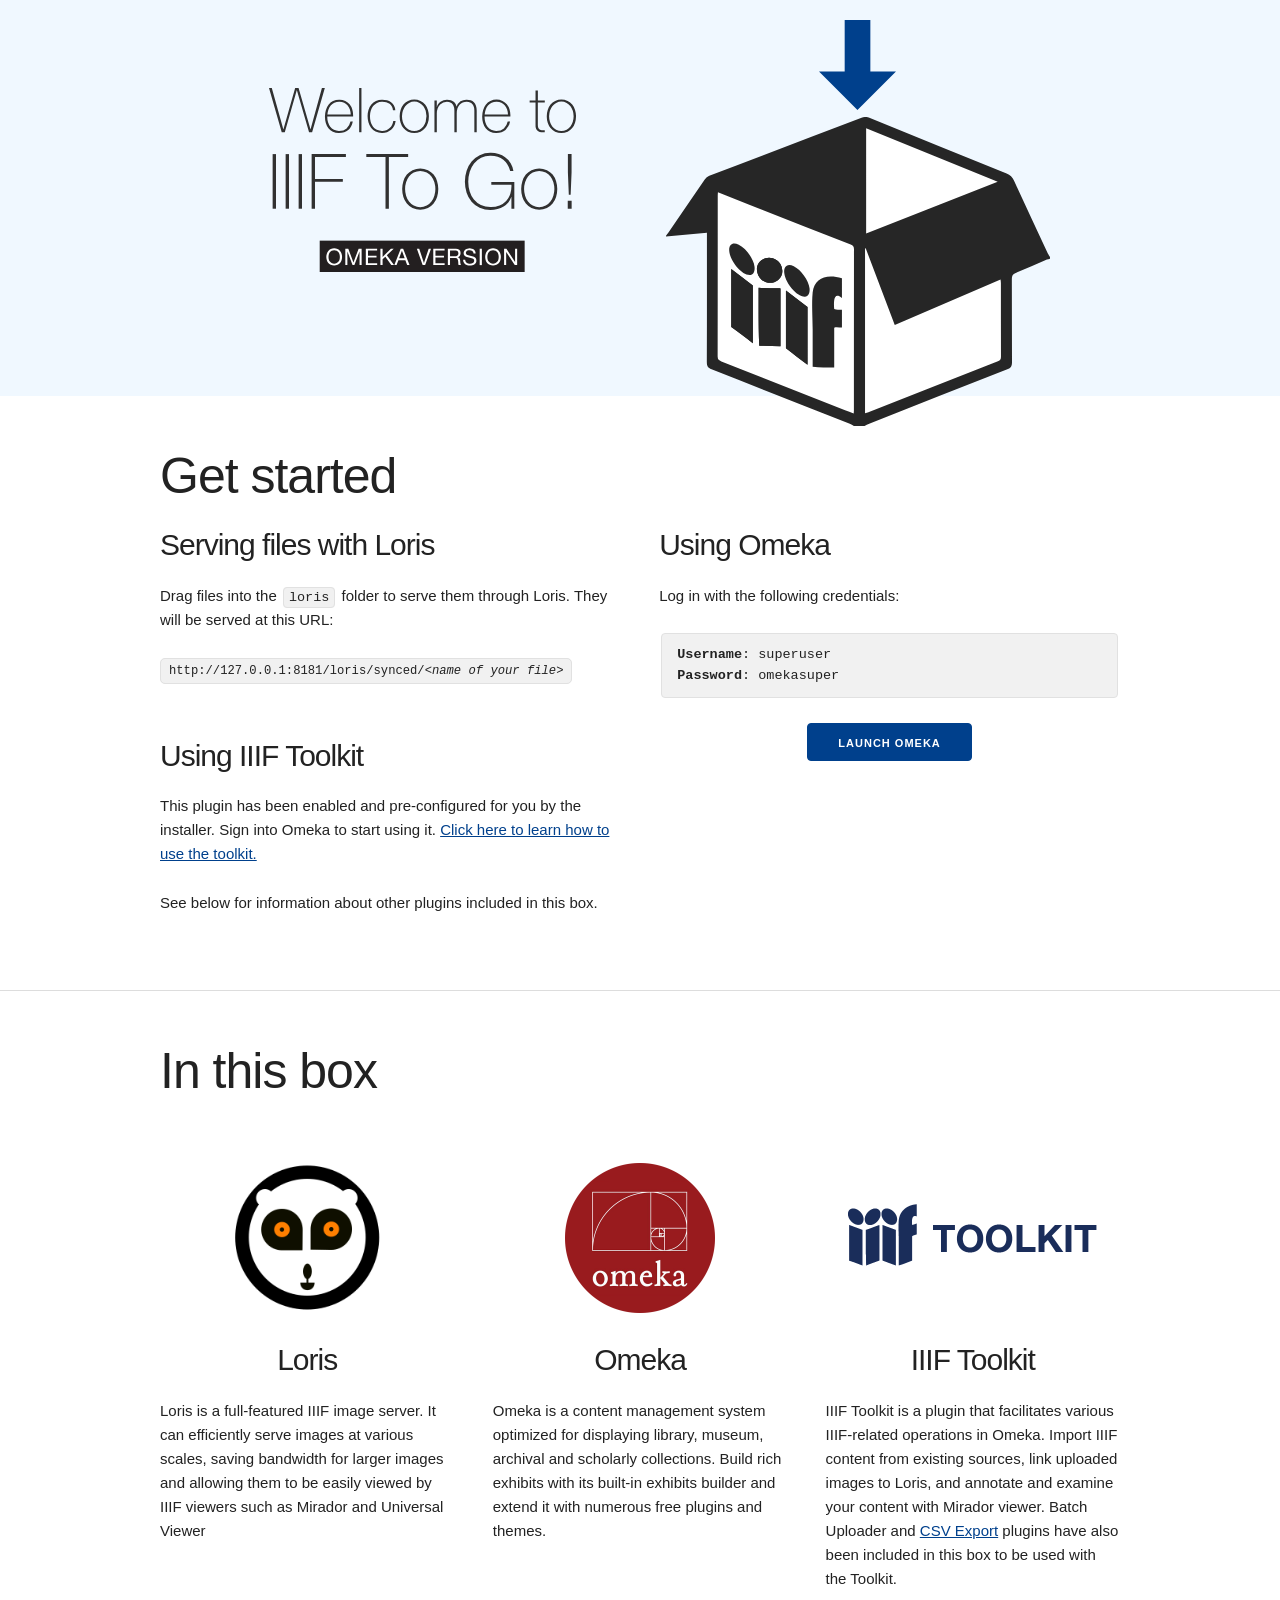
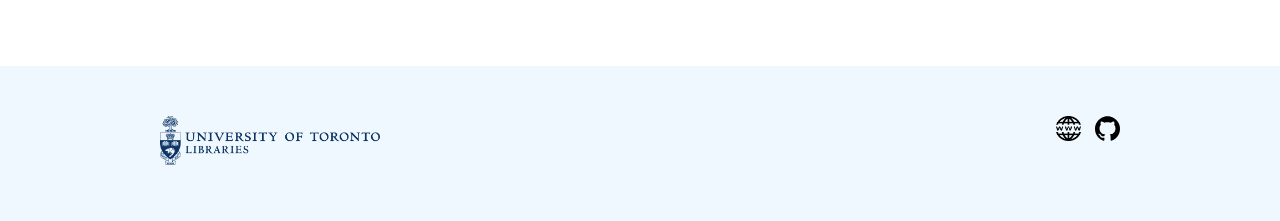
<file: splash/index.html>
<!DOCTYPE html>
<html lang="en">
<head>

  <!-- Basic Page Needs
  –––––––––––––––––––––––––––––––––––––––––––––––––– -->
  <meta charset="utf-8">
  <title>IIIF To Go is ready to go!</title>
  <meta name="description" content="Welcome to IIIF to Go with Omeka!">
  <meta name="author" content="University of Toronto Libraries">

  <!-- Mobile Specific Metas
  –––––––––––––––––––––––––––––––––––––––––––––––––– -->
  <meta name="viewport" content="width=device-width, initial-scale=1">


  <!-- CSS
  –––––––––––––––––––––––––––––––––––––––––––––––––– -->
  <link rel="stylesheet" href="welcome/css/normalize.css">
  <link rel="stylesheet" href="welcome/css/skeleton.css">
  <link rel="stylesheet" href="welcome/css/custom.css">

  <!-- Favicon
  –––––––––––––––––––––––––––––––––––––––––––––––––– -->
  <link rel="icon" type="image/png" href="welcome/images/favicon.png">

</head>
<body>

  <!-- Primary Page Layout
  –––––––––––––––––––––––––––––––––––––––––––––––––– -->
	
	<div class="row splash">
		<div class="six columns text">
			<div style="width:100%">
				<img src="welcome/images/title.svg" width="80%" />
			</div>
		</div>
		<div class="six columns graphic">
			<img src="welcome/images/arrow.svg" class="arrow">
			<img src="welcome/images/iiif-in-a-box-logo.svg" class="logo">
		</div>
	</div>
	<div class="getStarted">
		<div class="container">
			<h1>Get started</h1>
			<div class="row">
				<div class="six columns">
					<h2>Serving files with Loris</h2>
					<p>Drag files into the <code>loris</code> folder to serve them through Loris. They will be served at this URL:</p>
					<p><span class="wrappableCode">http://127.0.0.1:8181/loris/synced/<i>&lt;name of your file&gt;</i></span></p>
					
					<h2 style="padding-top:3rem">Using IIIF Toolkit</h2>
					<p>This plugin has been enabled and pre-configured for you by the installer. Sign into Omeka to start using it. <a href="https://github.com/utlib/IiifItems/wiki" target="_blank">Click here to learn how to use the toolkit.</a></p>
					<p>See below for information about other plugins included in this box.</p>
				</div>
				<div class="six columns">
					<h2>Using Omeka</h2>
					<p>Log in with the following credentials:</p>
<pre><code><b>Username</b>: superuser
<b>Password</b>: omekasuper</code></pre>
					<p align="center">
						<a class="button button-primary" href="http://127.0.0.1:8080/omeka-main/admin" target="_blank">Launch Omeka</a>
					</p>
				</div>
			</div>
		</div>
	</div>
	<div class="breakdown">
		<div class="container">
			<h1>In this box</h1>
			<div class="row">
				<div class="four columns">
					<div class="logo">
						<a href="https://github.com/loris-imageserver/loris" target="_blank"><img src="welcome/images/loris-logo.png" alt="Loris" class="loris" /></a>
					</div>
					<h2>Loris</h2>
					<p>Loris is a full-featured IIIF image server. It can efficiently serve images at various scales, saving bandwidth for larger images and allowing them to be easily viewed by IIIF viewers such as Mirador and Universal Viewer</p>
				</div>
				<div class="four columns">
					<div class="logo">
						<a href="https://www.omeka.org" target="_blank"><img src="welcome/images/omeka-logo.png" alt="Omeka" class="omeka" /></a>
					</div>
					<h2>Omeka</h2>
					<p>Omeka is a content management system optimized for displaying library, museum, archival and scholarly collections. Build rich exhibits with its built-in exhibits builder and extend it with numerous free plugins and themes.</p>
				</div>
				<div class="four columns">
					<div class="logo">
						<a href="https://github.com/utlib/IiifItems" target="_blank"><img src="welcome/images/iiif_toolkit.png" alt="IIIF Toolkit" class="toolkit" /></a>
					</div>
					<h2>IIIF Toolkit</h2>
					<p>IIIF Toolkit is a plugin that facilitates various IIIF-related operations in Omeka. Import IIIF content from existing sources, link uploaded images to Loris, and annotate and examine your content with Mirador viewer.  Batch Uploader and <a href="https://github.com/utlib/CsvExport" target="_blank">CSV Export</a> plugins have also been included in this box to be used with the Toolkit.</p>
				</div>
			</div>
		</div>
	</div>
	<div class="footer">
		<div class="container flex">
			<div class="uoft">
				<a href="https://library.utoronto.ca" target="_blank"><img src="welcome/images/uoft-libraries-logo.png" alt="University of Toronto Libraries" width="220px" /></a>
			</div>
			<div class="links">
				<a href="https://digitaltoolsmss.library.utoronto.ca/iiif-to-go" target="_blank"><img src="welcome/images/icons/web_globe_icon.png" alt="IIIF To Go Website" height="25px" /></a>
				<a href="https://github.com/utlib/iiif-to-go-omeka" target="_blank"><img src="welcome/images/icons/github_icon.svg" alt="IIIF To Go GitHub" height="25px" /></a>
			</div>
		</div>
	</div>

<!-- End Document
  –––––––––––––––––––––––––––––––––––––––––––––––––– -->
</body>
</html>
</file>
<file: splash/welcome/css/skeleton.css>
/*
* Skeleton V2.0.4
* Copyright 2014, Dave Gamache
* www.getskeleton.com
* Free to use under the MIT license.
* http://www.opensource.org/licenses/mit-license.php
* 12/29/2014
*/


/* Table of contents
––––––––––––––––––––––––––––––––––––––––––––––––––
- Grid
- Base Styles
- Typography
- Links
- Buttons
- Forms
- Lists
- Code
- Tables
- Spacing
- Utilities
- Clearing
- Media Queries
*/


/* Grid
–––––––––––––––––––––––––––––––––––––––––––––––––– */
.container {
  position: relative;
  width: 100%;
  max-width: 960px;
  margin: 0 auto;
  padding: 0 20px;
  box-sizing: border-box; }
.column,
.columns {
  width: 100%;
  float: left;
  box-sizing: border-box; }

/* For devices larger than 400px */
@media (min-width: 400px) {
  .container {
    width: 85%;
    padding: 0; }
}

/* For devices larger than 550px */
@media (min-width: 550px) {
  .container {
    width: 80%; }
  .column,
  .columns {
    margin-left: 4%; }
  .column:first-child,
  .columns:first-child {
    margin-left: 0; }

  .one.column,
  .one.columns                    { width: 4.66666666667%; }
  .two.columns                    { width: 13.3333333333%; }
  .three.columns                  { width: 22%;            }
  .four.columns                   { width: 30.6666666667%; }
  .five.columns                   { width: 39.3333333333%; }
  .six.columns                    { width: 48%;            }
  .seven.columns                  { width: 56.6666666667%; }
  .eight.columns                  { width: 65.3333333333%; }
  .nine.columns                   { width: 74.0%;          }
  .ten.columns                    { width: 82.6666666667%; }
  .eleven.columns                 { width: 91.3333333333%; }
  .twelve.columns                 { width: 100%; margin-left: 0; }

  .one-third.column               { width: 30.6666666667%; }
  .two-thirds.column              { width: 65.3333333333%; }

  .one-half.column                { width: 48%; }

  /* Offsets */
  .offset-by-one.column,
  .offset-by-one.columns          { margin-left: 8.66666666667%; }
  .offset-by-two.column,
  .offset-by-two.columns          { margin-left: 17.3333333333%; }
  .offset-by-three.column,
  .offset-by-three.columns        { margin-left: 26%;            }
  .offset-by-four.column,
  .offset-by-four.columns         { margin-left: 34.6666666667%; }
  .offset-by-five.column,
  .offset-by-five.columns         { margin-left: 43.3333333333%; }
  .offset-by-six.column,
  .offset-by-six.columns          { margin-left: 52%;            }
  .offset-by-seven.column,
  .offset-by-seven.columns        { margin-left: 60.6666666667%; }
  .offset-by-eight.column,
  .offset-by-eight.columns        { margin-left: 69.3333333333%; }
  .offset-by-nine.column,
  .offset-by-nine.columns         { margin-left: 78.0%;          }
  .offset-by-ten.column,
  .offset-by-ten.columns          { margin-left: 86.6666666667%; }
  .offset-by-eleven.column,
  .offset-by-eleven.columns       { margin-left: 95.3333333333%; }

  .offset-by-one-third.column,
  .offset-by-one-third.columns    { margin-left: 34.6666666667%; }
  .offset-by-two-thirds.column,
  .offset-by-two-thirds.columns   { margin-left: 69.3333333333%; }

  .offset-by-one-half.column,
  .offset-by-one-half.columns     { margin-left: 52%; }

}


/* Base Styles
–––––––––––––––––––––––––––––––––––––––––––––––––– */
/* NOTE
html is set to 62.5% so that all the REM measurements throughout Skeleton
are based on 10px sizing. So basically 1.5rem = 15px :) */
html {
  font-size: 62.5%; }
body {
  font-size: 1.5em; /* currently ems cause chrome bug misinterpreting rems on body element */
  line-height: 1.6;
  font-weight: 400;
  font-family: "Raleway", "HelveticaNeue", "Helvetica Neue", Helvetica, Arial, sans-serif;
  color: #222; }


/* Typography
–––––––––––––––––––––––––––––––––––––––––––––––––– */
h1, h2, h3, h4, h5, h6 {
  margin-top: 0;
  margin-bottom: 2rem;
  font-weight: 300; }
h1 { font-size: 4.0rem; line-height: 1.2;  letter-spacing: -.1rem;}
h2 { font-size: 3.6rem; line-height: 1.25; letter-spacing: -.1rem; }
h3 { font-size: 3.0rem; line-height: 1.3;  letter-spacing: -.1rem; }
h4 { font-size: 2.4rem; line-height: 1.35; letter-spacing: -.08rem; }
h5 { font-size: 1.8rem; line-height: 1.5;  letter-spacing: -.05rem; }
h6 { font-size: 1.5rem; line-height: 1.6;  letter-spacing: 0; }

/* Larger than phablet */
@media (min-width: 550px) {
  h1 { font-size: 5.0rem; }
  h2 { font-size: 4.2rem; }
  h3 { font-size: 3.6rem; }
  h4 { font-size: 3.0rem; }
  h5 { font-size: 2.4rem; }
  h6 { font-size: 1.5rem; }
}

p {
  margin-top: 0; }


/* Links
–––––––––––––––––––––––––––––––––––––––––––––––––– */
a {
  color: #1EAEDB; }
a:hover {
  color: #0FA0CE; }


/* Buttons
–––––––––––––––––––––––––––––––––––––––––––––––––– */
.button,
button,
input[type="submit"],
input[type="reset"],
input[type="button"] {
  display: inline-block;
  height: 38px;
  padding: 0 30px;
  color: #555;
  text-align: center;
  font-size: 11px;
  font-weight: 600;
  line-height: 38px;
  letter-spacing: .1rem;
  text-transform: uppercase;
  text-decoration: none;
  white-space: nowrap;
  background-color: transparent;
  border-radius: 4px;
  border: 1px solid #bbb;
  cursor: pointer;
  box-sizing: border-box; }
.button:hover,
button:hover,
input[type="submit"]:hover,
input[type="reset"]:hover,
input[type="button"]:hover,
.button:focus,
button:focus,
input[type="submit"]:focus,
input[type="reset"]:focus,
input[type="button"]:focus {
  color: #333;
  border-color: #888;
  outline: 0; }
.button.button-primary,
button.button-primary,
input[type="submit"].button-primary,
input[type="reset"].button-primary,
input[type="button"].button-primary {
  color: #FFF;
  background-color: #33C3F0;
  border-color: #33C3F0; }
.button.button-primary:hover,
button.button-primary:hover,
input[type="submit"].button-primary:hover,
input[type="reset"].button-primary:hover,
input[type="button"].button-primary:hover,
.button.button-primary:focus,
button.button-primary:focus,
input[type="submit"].button-primary:focus,
input[type="reset"].button-primary:focus,
input[type="button"].button-primary:focus {
  color: #FFF;
  background-color: #1EAEDB;
  border-color: #1EAEDB; }


/* Forms
–––––––––––––––––––––––––––––––––––––––––––––––––– */
input[type="email"],
input[type="number"],
input[type="search"],
input[type="text"],
input[type="tel"],
input[type="url"],
input[type="password"],
textarea,
select {
  height: 38px;
  padding: 6px 10px; /* The 6px vertically centers text on FF, ignored by Webkit */
  background-color: #fff;
  border: 1px solid #D1D1D1;
  border-radius: 4px;
  box-shadow: none;
  box-sizing: border-box; }
/* Removes awkward default styles on some inputs for iOS */
input[type="email"],
input[type="number"],
input[type="search"],
input[type="text"],
input[type="tel"],
input[type="url"],
input[type="password"],
textarea {
  -webkit-appearance: none;
     -moz-appearance: none;
          appearance: none; }
textarea {
  min-height: 65px;
  padding-top: 6px;
  padding-bottom: 6px; }
input[type="email"]:focus,
input[type="number"]:focus,
input[type="search"]:focus,
input[type="text"]:focus,
input[type="tel"]:focus,
input[type="url"]:focus,
input[type="password"]:focus,
textarea:focus,
select:focus {
  border: 1px solid #33C3F0;
  outline: 0; }
label,
legend {
  display: block;
  margin-bottom: .5rem;
  font-weight: 600; }
fieldset {
  padding: 0;
  border-width: 0; }
input[type="checkbox"],
input[type="radio"] {
  display: inline; }
label > .label-body {
  display: inline-block;
  margin-left: .5rem;
  font-weight: normal; }


/* Lists
–––––––––––––––––––––––––––––––––––––––––––––––––– */
ul {
  list-style: circle inside; }
ol {
  list-style: decimal inside; }
ol, ul {
  padding-left: 0;
  margin-top: 0; }
ul ul,
ul ol,
ol ol,
ol ul {
  margin: 1.5rem 0 1.5rem 3rem;
  font-size: 90%; }
li {
  margin-bottom: 1rem; }


/* Code
–––––––––––––––––––––––––––––––––––––––––––––––––– */
code {
  padding: .2rem .5rem;
  margin: 0 .2rem;
  font-size: 90%;
  white-space: nowrap;
  background: #F1F1F1;
  border: 1px solid #E1E1E1;
  border-radius: 4px; }
pre > code {
  display: block;
  padding: 1rem 1.5rem;
  white-space: pre; }


/* Tables
–––––––––––––––––––––––––––––––––––––––––––––––––– */
th,
td {
  padding: 12px 15px;
  text-align: left;
  border-bottom: 1px solid #E1E1E1; }
th:first-child,
td:first-child {
  padding-left: 0; }
th:last-child,
td:last-child {
  padding-right: 0; }


/* Spacing
–––––––––––––––––––––––––––––––––––––––––––––––––– */
button,
.button {
  margin-bottom: 1rem; }
input,
textarea,
select,
fieldset {
  margin-bottom: 1.5rem; }
pre,
blockquote,
dl,
figure,
table,
p,
ul,
ol,
form {
  margin-bottom: 2.5rem; }


/* Utilities
–––––––––––––––––––––––––––––––––––––––––––––––––– */
.u-full-width {
  width: 100%;
  box-sizing: border-box; }
.u-max-full-width {
  max-width: 100%;
  box-sizing: border-box; }
.u-pull-right {
  float: right; }
.u-pull-left {
  float: left; }


/* Misc
–––––––––––––––––––––––––––––––––––––––––––––––––– */
hr {
  margin-top: 3rem;
  margin-bottom: 3.5rem;
  border-width: 0;
  border-top: 1px solid #E1E1E1; }


/* Clearing
–––––––––––––––––––––––––––––––––––––––––––––––––– */

/* Self Clearing Goodness */
.container:after,
.row:after,
.u-cf {
  content: "";
  display: table;
  clear: both; }


/* Media Queries
–––––––––––––––––––––––––––––––––––––––––––––––––– */
/*
Note: The best way to structure the use of media queries is to create the queries
near the relevant code. For example, if you wanted to change the styles for buttons
on small devices, paste the mobile query code up in the buttons section and style it
there.
*/


/* Larger than mobile */
@media (min-width: 400px) {}

/* Larger than phablet (also point when grid becomes active) */
@media (min-width: 550px) {}

/* Larger than tablet */
@media (min-width: 750px) {}

/* Larger than desktop */
@media (min-width: 1000px) {}

/* Larger than Desktop HD */
@media (min-width: 1200px) {}
</file>
<file: splash/welcome/css/custom.css>
.button.button-primary {
  background: #00408c;
  border-color: #00408c;
}
a {
  color: #00408c;
}
.wrappableCode {
  background: #F1F1F1;
  padding: 5px 8px;
  border: 1px solid #E1E1E1;
  font-family: monospace;
  -webkit-border-radius: 5px;
  -moz-border-radius: 5px;
  border-radius: 5px;
}
.splash {
  padding: 2rem 0rem 5rem 0rem;
  text-align: center;
  background: aliceblue;
  height: 25.5vw;
  position: relative;
  display: flex;
  justify-content: center;
}
.splash .text, .splash .graphic {
  width: 30%;
  max-width: 550px;
}
.splash h2.subtitle {
  padding-top: 2rem;
  font-size: 2.5rem;
  text-transform: uppercase;
}
.splash .text {
  height: 100%;
  display: flex;
  align-items: center;
}
.splash .graphic {
  height: 100%;
  
}
.splash .graphic .logo {
  /* margin-top: 10rem; */
  width: 100%;
}
.splash .graphic .arrow {
  width: 20%;
  -webkit-animation: shimmy 2s infinite;
          animation: shimmy 2s infinite;
  -webkit-animation-direction: alternate;
          animation-direction: alternate;
}
@-webkit-keyframes shimmy {
  0% {
    -webkit-transform: translate(0, 0);
            transform: translate(0, 0);
  }
  100% {
    -webkit-transform: translate(0px, 50px);
            transform: translate(0px, 50px);
  }
}

@keyframes shimmy {
  0% {
    -webkit-transform: translate(0, 0);
            transform: translate(0, 0);
  }
  100% {
    -webkit-transform: translate(0px, 50px);
            transform: translate(0px, 50px);
  }
}

.breakdown {
  border-top: 1px solid #dddddd;
  padding: 5rem 0rem;
}
.breakdown h1 {
  padding-bottom: 2rem;
}
.breakdown h2 {
  font-size: 3rem;
  text-align: center;
}
.breakdown .logo {
  height: 200px;
  display: flex;
  align-items: center;
  justify-content: center;
}
.breakdown .logo img.loris, .breakdown .logo img.omeka {
  width: 150px;
}
.breakdown .logo img.toolkit {
  width: 250px;
}

@media (max-width: 900px) {
  .splash {
    height: 32vw;
  }
  .splash .text, .splash .graphic {
    width: 40%;
  }
  .breakdown .logo img.loris, .breakdown .logo img.omeka {
    width: 80%;
  }
  .breakdown .logo img.toolkit {
    width: 90%;
  }
}
@media (max-width: 550px) {
  .breakdown .logo img.loris, .breakdown .logo img.omeka {
    width: 80%;
    max-width: 200px;
  }
  .breakdown .logo img.toolkit {
    width: 90%;
    max-width: 200px;
  }
}
.getStarted {
  padding: 5rem 0rem;
}
.getStarted h2 {
  font-size: 3rem;
}
.footer {
  background: aliceblue;
  padding: 5rem 0rem;
  text-align: center;
  font-size: 1.5rem;
}
.footer .flex {
  display: flex;
  justify-content: space-between;
}
.footer .flex>div {
  width: 50%;
}
.footer .uoft {
  text-align: left;
}
.footer .links {
  letter-spacing: 1rem;
  padding-bottom: 1rem;
  text-align: right;
}
</file>
